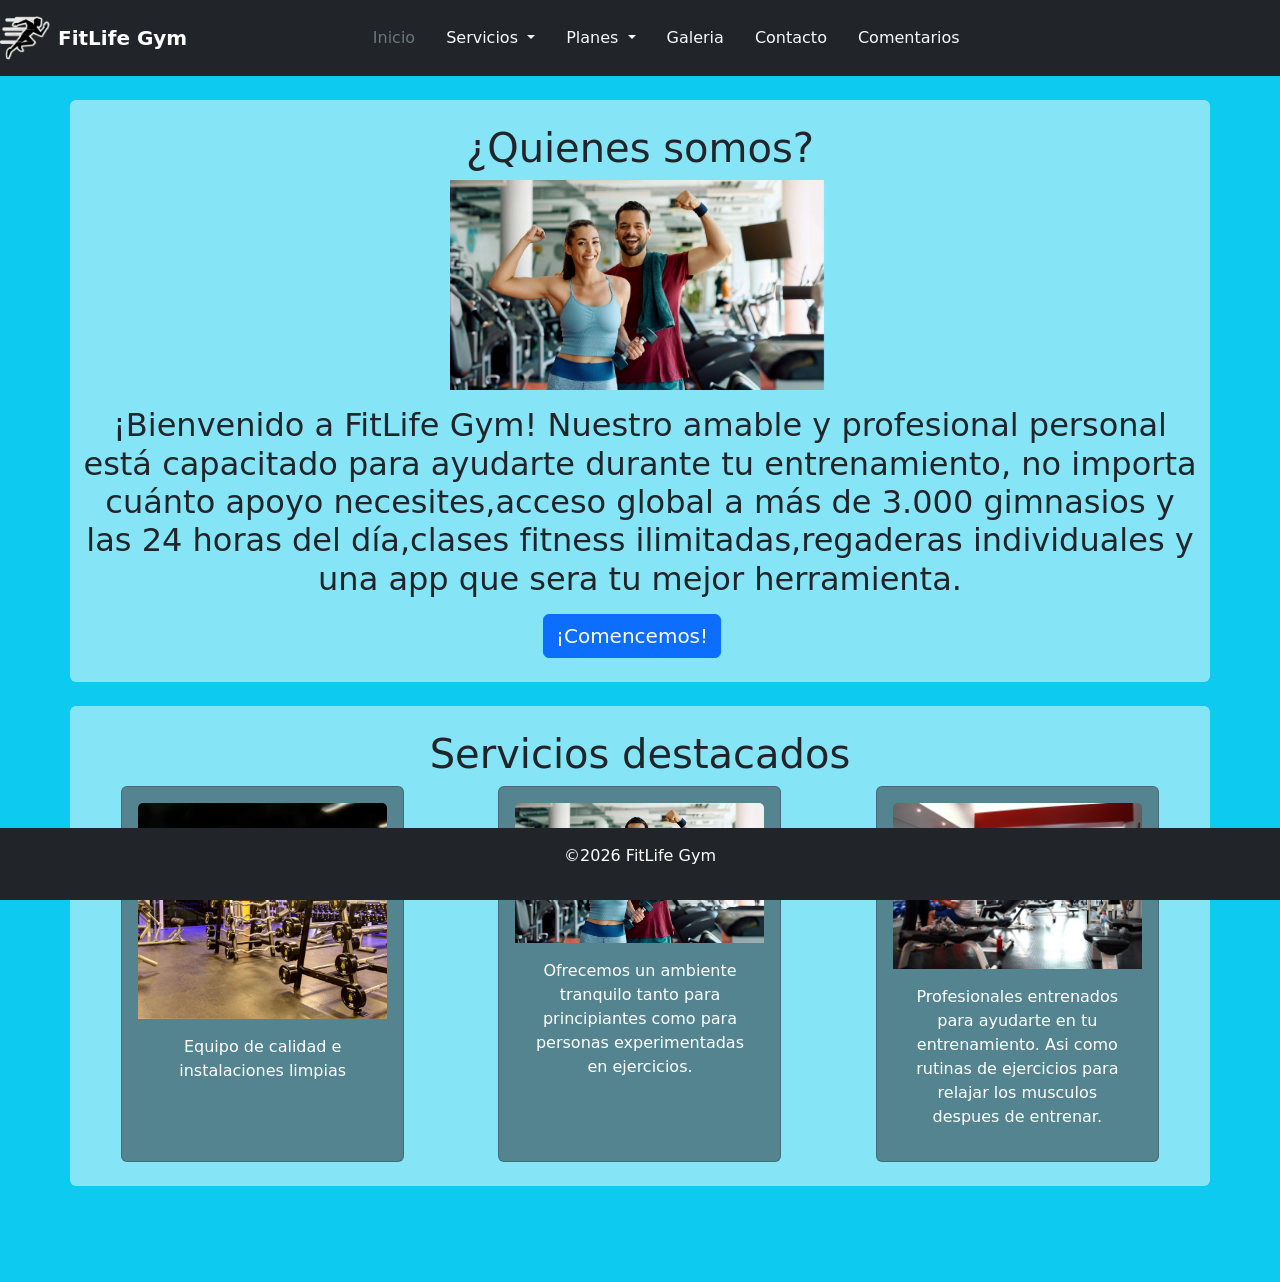
<file: index.html>
<!DOCTYPE html>
<html lang="es">
<head>
    <meta charset="UTF-8">
    <meta name="viewport" content="width=device-width, initial-scale=1.0">
    <link rel="stylesheet" href="https://cdn.jsdelivr.net/npm/bootstrap@5.3.0/dist/css/bootstrap.min.css">
    <link rel="stylesheet" href="estilos.css">
    <title>FitLife Gym</title>
</head>
<body class="bg-info">
    <!--<header class="bg-primary p-3 align-middle">
        <section class="container-fluid d-flex flex-column flex-md-row align-items-center text-white">
            <div class="d-flex flex-row align-items-center">
                <img src="Imagenes/Logo1.webp" alt="" width="100px" height="100px">
                <h1 class="ms-4 fw-bold">FitLife Gym</h1>
            </div>
        </section>
    </header>-->
    <!--NUEVO NAVBAR-->
<nav class="navbar navbar-expand-lg bg-dark">
  <div class="container-fluid">
    <a class="navbar-brand d-flex align-items-center text-white" href="index.html">
      <img src="Imagenes/Logo1.webp" alt="" width="50" height="50" class="me-2">
      <span class="fw-bold">FitLife Gym</span>
    </a>
    <button class="navbar-toggler" type="button" data-bs-toggle="offcanvas" data-bs-target="#offcanvasNavbar" aria-controls="offcanvasNavbar" aria-expanded="false" aria-label="Toggle navigation">
      <span class="navbar-toggler-icon"></span>
    </button>
    <div class="offcanvas offcanvas-end bg-dark text-light" tabindex="-1" id="offcanvasNavbar" aria-labelledby="offcanvasNavbarLabel">
      <div class="offcanvas-header bg-dark">
        <h5 class="offcanvas-title text-light" id="offcanvasNavbarLabel">Menu</h5>
        <button type="button" class="btn-close btn-close-white" data-bs-dismiss="offcanvas" aria-label="Close"></button>
      </div>
      <div class="offcanvas-body bg-dark">
        <ul class="navbar-nav mb-2 mb-lg-0 justify-content-center">
        <li class="nav-item">
          <a class="nav-link active text-secondary disabled" href="index.html" aria-current="page">Inicio</a>
        </li>
        <li class="nav-item dropdown">
          <a class="nav-link dropdown-toggle text-light" href="#" role="button" data-bs-toggle="dropdown" aria-expanded="false">
            Servicios
          </a>
          <ul class="dropdown-menu">
            <li><a class="dropdown-item" href="servicios.html">Pesas</a></li>
            <li><a class="dropdown-item" href="servicios.html">Cardio</a></li>
            <li><a class="dropdown-item" href="servicios.html">Clases Grupales</a></li>
            <li><hr class="dropdown-divider"></li>
            <li><a class="dropdown-item" href="servicios.html">Entrenador Personal</a></li>
          </ul>
        </li>

        <li class="nav-item dropdown">
          <a class="nav-link dropdown-toggle text-light" href="#" role="button" data-bs-toggle="dropdown" aria-expanded="false">
            Planes
          </a>
          <ul id="MenuPlanes" class="dropdown-menu">
            <li><a id="Menu1" class="dropdown-item" href="planes.html">Basico</a></li>
            <li><a id="Menu2" class="dropdown-item" href="planes.html">Premium</a></li>
            <li><a id="Menu3" class="dropdown-item text-light" href="planes.html">VIP</a></li>
          </ul>
        </li>
        <li class="nav-item">
          <a class="nav-link text-light" href="galeria.html">Galeria</a>
        </li>

        <li class="nav-item">
          <a class="nav-link text-light" href="contacto.html">Contacto</a>
        </li>

        <li class="nav-item">
          <a class="nav-link text-light" href="comentarios.html" role="button">Comentarios</a>
        </li>
        <!--<li class="nav-item">
          <a class="nav-link disabled" aria-disabled="true">Este boton no funciona :C</a>
        </li>-->
      </ul>
      </div>
    </div>
    </div>
  </div>
</nav>
    
    <!--Seccion Hero-->
    <section class="container mt-4 py-4 bg-white bg-opacity-50 rounded text-center">
        <h1>¿Quienes somos?</h1>
        <section class="row g-3 justify-content-center">
        <!--<section class="d-flex flex-row mb-4 mx-4 d-grid gap-3 align-items-center">-->
            <!--<img src="Imagenes/Gim01.jpg" alt="" height="50%" width="50%" class="rounded p-3 col-12 col-sm-6 col-lg-3">-->
<div id="carouselExampleSlidesOnly" class="carousel slide" data-bs-ride="carousel" data-bs-interval="3000">
  <div class="carousel-inner">
    <div class="carousel-item active">
      <img src="Imagenes/Gim03.webp" class="d-block w-50" alt="...">
    </div>
    <div class="carousel-item">
      <img src="Imagenes/Gal08.jpg" class="d-block w-50" alt="...">
    </div>
    <div class="carousel-item">
      <img src="Imagenes/Gim01.jpg" class="d-block w-50" alt="...">
    </div>
  </div>
</div>

            <div>
            <h2 class="mb-3">¡Bienvenido a FitLife Gym! Nuestro amable y profesional personal 
                está capacitado para ayudarte durante tu entrenamiento, no importa 
                cuánto apoyo necesites,acceso global a más de 3.000 gimnasios y las 
                24 horas del día,clases fitness ilimitadas,regaderas individuales y 
                una app que sera tu mejor herramienta.</h2>
                <a class="fs-5 btn btn-primary btn-lm me-3" href="planes.html">¡Comencemos!</a>
            </div>
            </section>
        </section>
    </section>

    <!--Servicios destacados-->
    <section class="container mt-4 py-4 bg-white bg-opacity-50 rounded text-center">
        <h1>Servicios destacados</h1>
        <!--<section class="d-flex justify-content-around">-->
            <section class="row g-3 justify-content-around">
            <div class="card p-3 col-12 col-sm-6 col-lg-3 text-bg-dark">
                <img src="Imagenes/Gim02.webp" class="card-img-top w-auto" alt="...">
                <div class="card-body">
                    <p class="card-text">Equipo de calidad e instalaciones limpias</p>
                </div>
            </div>
            <div class="card p-3 col-12 col-sm-6 col-lg-3 text-bg-dark">
                <img src="Imagenes/Gim03.webp" class="card-img-top w-auto" alt="...">
                <div class="card-body">
                    <p class="card-text">Ofrecemos un ambiente tranquilo tanto para principiantes como
                        para personas experimentadas en ejercicios.
                    </p>
                </div>
            </div>
            <div class="card p-3 col-12 col-sm-6 col-lg-3 text-bg-dark">
                <img src="Imagenes/Gim04.jpg" class="card-img-top" alt="...">
                <div class="card-body">
                    <p class="card-text">Profesionales entrenados para ayudarte en tu entrenamiento.
                        Asi como rutinas de ejercicios para relajar los musculos despues de entrenar.
                    </p>
                </div>
            </div>
        </section>
    </section>

    <footer class="bg-dark text-white text-center p-3 mt-4 sticky-bottom">
        <p>©2026 FitLife Gym</p>
    </footer>
    <script src="https://cdn.jsdelivr.net/npm/bootstrap@5.3.8/dist/js/bootstrap.bundle.min.js" integrity="sha384-FKyoEForCGlyvwx9Hj09JcYn3nv7wiPVlz7YYwJrWVcXK/BmnVDxM+D2scQbITxI" crossorigin="anonymous"></script>
  </body>
</html>
</file>
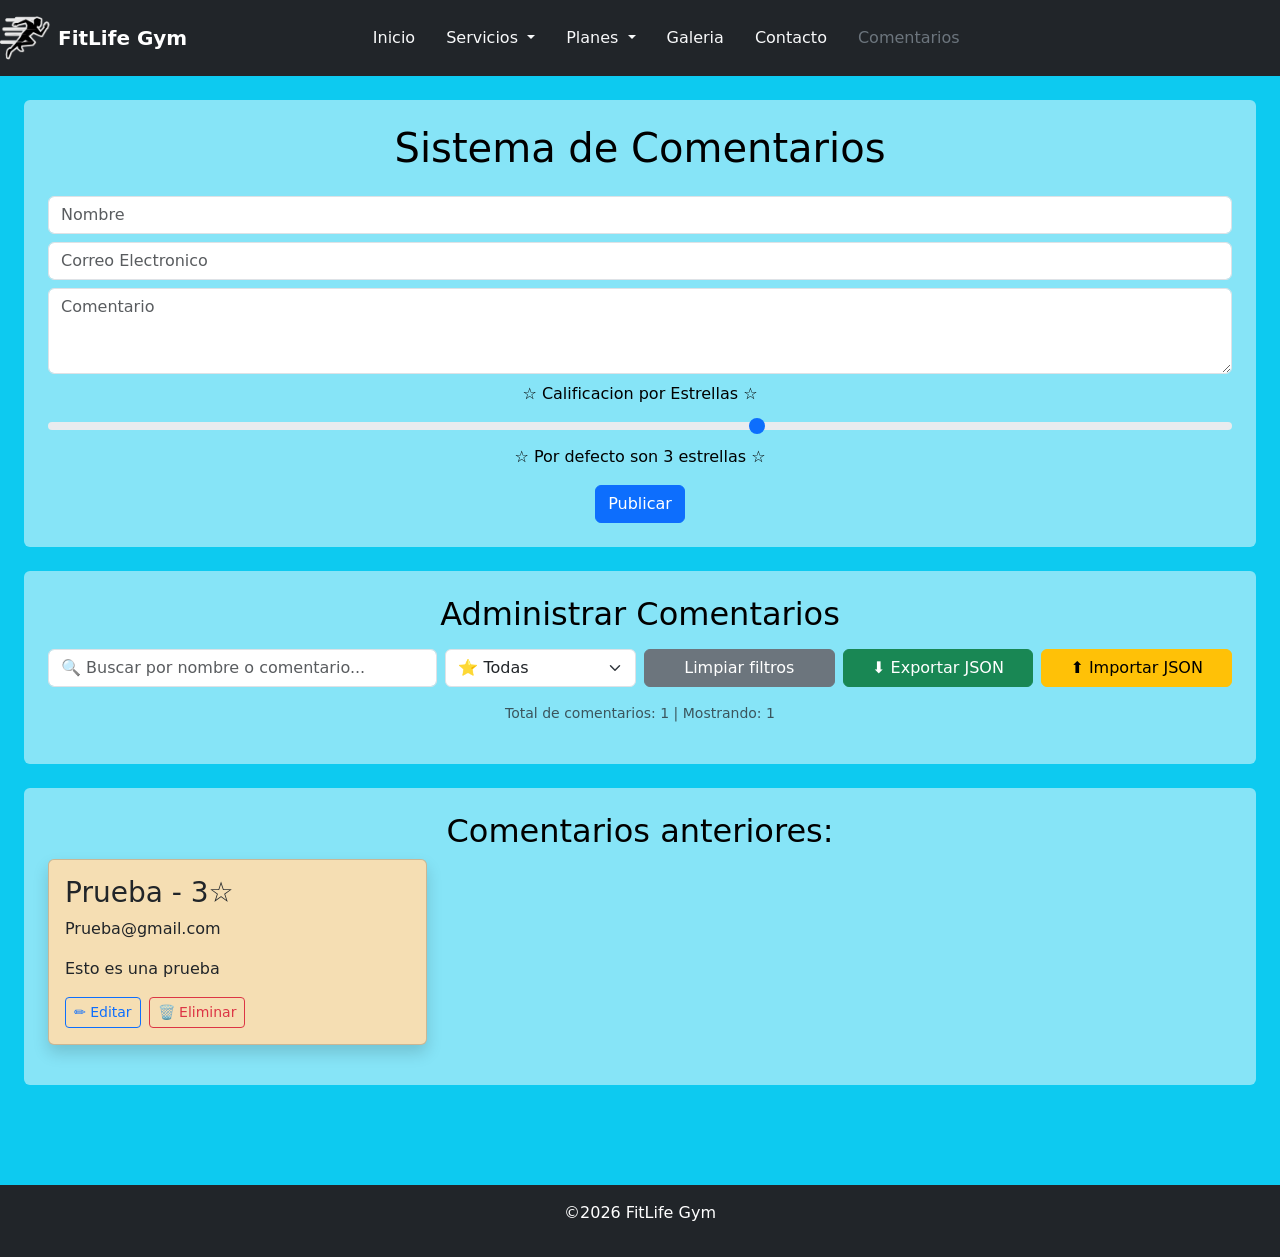
<file: comentarios.html>
<!DOCTYPE html>
<html lang="es">
<head>
    <meta charset="UTF-8">
    <meta name="viewport" content="width=device-width, initial-scale=1.0">
    <link rel="stylesheet" href="https://cdn.jsdelivr.net/npm/bootstrap@5.3.0/dist/css/bootstrap.min.css">
    <link rel="stylesheet" href="estilos.css">
    <title>Comentarios</title>
</head>
<body class="bg-info">
<nav class="navbar navbar-expand-lg bg-dark">
  <div class="container-fluid">
    <a class="navbar-brand d-flex align-items-center text-white" href="index.html">
      <img src="Imagenes/Logo1.webp" alt="" width="50" height="50" class="me-2">
      <span class="fw-bold">FitLife Gym</span>
    </a>
    <button class="navbar-toggler" type="button" data-bs-toggle="offcanvas" data-bs-target="#offcanvasNavbar" aria-controls="offcanvasNavbar" aria-expanded="false" aria-label="Toggle navigation">
      <span class="navbar-toggler-icon"></span>
    </button>
    <div class="offcanvas offcanvas-end bg-dark text-light" tabindex="-1" id="offcanvasNavbar" aria-labelledby="offcanvasNavbarLabel">
      <div class="offcanvas-header bg-dark">
        <h5 class="offcanvas-title text-light" id="offcanvasNavbarLabel">Menu</h5>
        <button type="button" class="btn-close btn-close-white" data-bs-dismiss="offcanvas" aria-label="Close"></button>
      </div>
      <div class="offcanvas-body bg-dark">
        <ul class="navbar-nav mb-2 mb-lg-0 justify-content-center">
        <li class="nav-item">
          <a class="nav-link active text-light" href="index.html" aria-current="page">Inicio</a>
        </li>
        <li class="nav-item dropdown">
          <a class="nav-link dropdown-toggle text-light" href="#" role="button" data-bs-toggle="dropdown" aria-expanded="false">
            Servicios
          </a>
          <ul class="dropdown-menu">
            <li><a class="dropdown-item" href="servicios.html">Pesas</a></li>
            <li><a class="dropdown-item" href="servicios.html">Cardio</a></li>
            <li><a class="dropdown-item" href="servicios.html">Clases Grupales</a></li>
            <li><hr class="dropdown-divider"></li>
            <li><a class="dropdown-item" href="servicios.html">Entrenador Personal</a></li>
          </ul>
        </li>

        <li class="nav-item dropdown">
          <a class="nav-link dropdown-toggle text-light" href="#" role="button" data-bs-toggle="dropdown" aria-expanded="false">
            Planes
          </a>
          <ul id="MenuPlanes" class="dropdown-menu">
            <li><a id="Menu1" class="dropdown-item" href="planes.html">Basico</a></li>
            <li><a id="Menu2" class="dropdown-item" href="planes.html">Premium</a></li>
            <li><a id="Menu3" class="dropdown-item text-light" href="planes.html">VIP</a></li>
          </ul>
        </li>
        <li class="nav-item">
          <a class="nav-link text-light" href="galeria.html">Galeria</a>
        </li>

        <li class="nav-item">
          <a class="nav-link text-light" href="contacto.html">Contacto</a>
        </li>

        <li class="nav-item">
          <a class="nav-link text-secondary disabled" href="comentarios.html" role="button">Comentarios</a>
        </li>
      </ul>
      </div>
    </div>
    </div>
  </div>
</nav>

<section class="mt-4 mx-4 py-4 px-4 bg-white bg-opacity-50 text-center text-black rounded ">
    <h1 class="mb-4"> Sistema de Comentarios </h1>
    <form id="comentarioForm">
        <input type="text" id="Name" class="form-control mb-2" placeholder="Nombre" required>
        <input type="email" id="email" class="form-control mb-2" placeholder="Correo Electronico" required>
        <textarea id="Comentario" class="form-control mb-2" placeholder="Comentario" required rows="3"></textarea>
        <label for="range4" class="form-label">☆ Calificacion por Estrellas ☆</label>
        <input input type="range" class="form-range" min="0" max="5" id="range4">
        <br>
        <p id="mensaje">☆ Por defecto son 3 estrellas ☆</p>
        <button type="button" class="btn btn-primary" onclick="agregarHabitacion()"> Publicar </button>
    </form>
</section>

<!-- Panel de administración JSON -->
<section class="mt-4 mx-4 py-4 px-4 bg-white bg-opacity-50 text-black rounded">
    <h2 class="text-center mb-3">Administrar Comentarios</h2>
    <div class="row g-2 justify-content-center mb-3">
        <div class="col-12 col-md-4">
            <input type="text" id="buscarInput" class="form-control" placeholder="🔍 Buscar por nombre o comentario...">
        </div>
        <div class="col-6 col-md-2">
            <select id="filtroEstrellas" class="form-select">
                <option value="">⭐ Todas</option>
                <option value="5">5 ☆</option>
                <option value="4">4 ☆</option>
                <option value="3">3 ☆</option>
                <option value="2">2 ☆</option>
                <option value="1">1 ☆</option>
                <option value="0">0 ☆</option>
            </select>
        </div>
        <div class="col-6 col-md-2">
            <button class="btn btn-secondary w-100" onclick="limpiarFiltros()">Limpiar filtros</button>
        </div>
        <div class="col-6 col-md-2">
            <button class="btn btn-success w-100" onclick="exportarJSON()">⬇ Exportar JSON</button>
        </div>
        <div class="col-6 col-md-2">
            <button class="btn btn-warning w-100" onclick="importarJSON()">⬆ Importar JSON</button>
            <input type="file" id="archivoJSON" accept=".json" style="display:none" onchange="cargarArchivoJSON(event)">
        </div>
    </div>
    <p id="totalComentarios" class="text-center text-muted small"></p>
</section>

<section class="mb-3"></section>
<section class="mt-4 mx-4 py-4 px-4 bg-white bg-opacity-50 text-center text-black rounded ">
  <h2>Comentarios anteriores:</h2>
<div id="contenedor" class="row text-start"></div>
</section>

<!-- Modal para editar comentario -->
<div class="modal fade" id="editarModal" tabindex="-1" aria-hidden="true">
  <div class="modal-dialog">
    <div class="modal-content">
      <div class="modal-header">
        <h5 class="modal-title">Editar Comentario</h5>
        <button type="button" class="btn-close" data-bs-dismiss="modal"></button>
      </div>
      <div class="modal-body">
        <input type="hidden" id="editId">
        <div class="mb-2">
          <label class="form-label">Nombre</label>
          <input type="text" id="editName" class="form-control">
        </div>
        <div class="mb-2">
          <label class="form-label">Email</label>
          <input type="email" id="editEmail" class="form-control">
        </div>
        <div class="mb-2">
          <label class="form-label">Comentario</label>
          <textarea id="editComentario" class="form-control" rows="3"></textarea>
        </div>
        <div class="mb-2">
          <label class="form-label">Estrellas (0-5)</label>
          <input type="number" id="editEstrellas" class="form-control" min="0" max="5">
        </div>
      </div>
      <div class="modal-footer">
        <button type="button" class="btn btn-secondary" data-bs-dismiss="modal">Cancelar</button>
        <button type="button" class="btn btn-primary" onclick="guardarEdicion()">Guardar cambios</button>
      </div>
    </div>
  </div>
</div>

<section style="margin-bottom: 100px;"></section>

<footer class="bg-dark text-white text-center p-3 mt-4">
    <p>©2026 FitLife Gym</p>
</footer>
<script src="https://cdn.jsdelivr.net/npm/bootstrap@5.3.8/dist/js/bootstrap.bundle.min.js" integrity="sha384-FKyoEForCGlyvwx9Hj09JcYn3nv7wiPVlz7YYwJrWVcXK/BmnVDxM+D2scQbITxI" crossorigin="anonymous"></script>
<script>
  // ─── Rango de estrellas ────────────────────────────────────────────────────
  const rangeInput = document.getElementById('range4');
  const rangeOutput = document.getElementById('rangeValue');

  if (rangeInput && rangeOutput) {
    rangeOutput.textContent = rangeInput.value;
    rangeInput.addEventListener('input', function() {
      rangeOutput.textContent = this.value;
    });
    rangeInput.addEventListener('change', function() { 
      document.getElementById('mensaje').textContent = '☆ Seleccionaste: ' + rangeInput.value + ' estrellas ☆';
    });
  } else if (rangeInput) {
    rangeInput.addEventListener('change', function() { 
      document.getElementById('mensaje').textContent = '☆ Seleccionaste: ' + rangeInput.value + ' estrellas ☆';
    });
  }

  // ─── DATOS en JSON (arreglo principal) ────────────────────────────────────
  // Convertir objeto a JSON: se usa JSON.parse / JSON.stringify en toda la lógica
  let habitaciones = JSON.parse(JSON.stringify([
    {id:1, Name:'Prueba', Estrellas:'3', Email:'Prueba@gmail.com', Comentario:'Esto es una prueba'}
  ]));

  let nextId = 2; // contador de IDs

  // ─── VALIDAR estructura JSON ───────────────────────────────────────────────
  function validarEstructuraJSON(datos) {
    if (!Array.isArray(datos)) return false;
    return datos.every(item =>
      typeof item === 'object' && item !== null &&
      'Name' in item &&
      'Estrellas' in item &&
      'Email' in item &&
      'Comentario' in item
    );
  }

  // ─── MOSTRAR (recorrer arreglo JSON con forEach) ───────────────────────────
  function mostrarHabitaciones(lista) { 
    // Si no se pasa lista, usar el arreglo completo
    let datos = lista !== undefined ? lista : habitaciones;
    let contenedor = document.getElementById("contenedor");
    contenedor.innerHTML = "";

    // Recorrer arreglo JSON
    datos.forEach(h => {
      contenedor.innerHTML += `
      <div class="col-md-4 mb-3">
          <div id="comment" class="card shadow">
              <div class="card-body">
                  <h3>${h.Name} - ${h.Estrellas}☆</h3>
                  <p>${h.Email}</p>
                  <p>${h.Comentario}</p>
                  <div class="d-flex gap-2">
                    <button class="btn btn-sm btn-outline-primary" onclick="abrirEditar(${h.id})">✏ Editar</button>
                    <button class="btn btn-sm btn-outline-danger" onclick="eliminarComentario(${h.id})">🗑 Eliminar</button>
                  </div>
              </div>
          </div>
      </div>`;
    });

    // Mostrar total (recorrido para contar)
    document.getElementById('totalComentarios').textContent =
      `Total de comentarios: ${habitaciones.length} | Mostrando: ${datos.length}`;
  }

  // ─── AGREGAR nuevo elemento al arreglo JSON ────────────────────────────────
  function agregarHabitacion(){
    const nameValue = document.getElementById("Name").value.trim();
    const stars = document.getElementById("range4").value.trim();
    const emailValue = document.getElementById("email").value.trim();
    const comentarioValue = document.getElementById("Comentario").value.trim();

    if (nameValue === "" || emailValue === "" || comentarioValue === "") {
        alert("Por favor completa todos los campos antes de publicar.");
        return;
    }

    // Validar email básico
    if (!emailValue.includes("@") || !emailValue.includes(".")) {
        alert("Por favor ingresa un correo electrónico válido.");
        return;
    }

    // Convertir a objeto JSON y agregar al arreglo
    let nuevaHabitacion = JSON.parse(JSON.stringify({
        id: nextId++,
        Name: nameValue,
        Estrellas: stars,
        Email: emailValue,
        Comentario: comentarioValue,
    }));

    habitaciones.push(nuevaHabitacion);  // Agregar elemento
    mostrarHabitaciones();
    limpiarFiltros();

    document.getElementById("Name").value = "";
    document.getElementById("range4").value = "";      
    if (document.getElementById('rangeValue')) document.getElementById('rangeValue').textContent = '';
    document.getElementById("email").value = "";
    document.getElementById("Comentario").value = "";
    document.getElementById('mensaje').textContent = '☆ Comentario publicado ☆';
    setTimeout(() => { document.getElementById('mensaje').textContent = '☆ Por defecto son 3 estrellas ☆'; }, 2000);
  }

  // ─── BUSCAR información en el arreglo JSON ────────────────────────────────
  function buscarComentarios() {
    const termino = document.getElementById('buscarInput').value.trim().toLowerCase();
    const estrellas = document.getElementById('filtroEstrellas').value;

    // Filtrar datos según búsqueda y estrellas
    let resultado = habitaciones.filter(h => {
      const coincideTexto = termino === '' ||
        h.Name.toLowerCase().includes(termino) ||
        h.Comentario.toLowerCase().includes(termino) ||
        h.Email.toLowerCase().includes(termino);
      const coincideEstrellas = estrellas === '' || h.Estrellas === estrellas;
      return coincideTexto && coincideEstrellas;
    });

    mostrarHabitaciones(resultado);
  }

  // ─── ELIMINAR registro del arreglo JSON ───────────────────────────────────
  function eliminarComentario(id) {
    if (!confirm("¿Seguro que deseas eliminar este comentario?")) return;
    // Filtrar para eliminar por id
    habitaciones = habitaciones.filter(h => h.id !== id);
    mostrarHabitaciones();
  }

  // ─── MODIFICAR datos: abrir modal de edición ──────────────────────────────
  function abrirEditar(id) {
    // Buscar elemento por id
    const comentario = habitaciones.find(h => h.id === id);
    if (!comentario) return;

    document.getElementById('editId').value = id;
    document.getElementById('editName').value = comentario.Name;
    document.getElementById('editEmail').value = comentario.Email;
    document.getElementById('editComentario').value = comentario.Comentario;
    document.getElementById('editEstrellas').value = comentario.Estrellas;

    const modal = new bootstrap.Modal(document.getElementById('editarModal'));
    modal.show();
  }

  // ─── MODIFICAR datos: guardar edición ─────────────────────────────────────
  function guardarEdicion() {
    const id = parseInt(document.getElementById('editId').value);
    const nuevoName = document.getElementById('editName').value.trim();
    const nuevoEmail = document.getElementById('editEmail').value.trim();
    const nuevoComentario = document.getElementById('editComentario').value.trim();
    const nuevoEstrellas = document.getElementById('editEstrellas').value;

    if (!nuevoName || !nuevoEmail || !nuevoComentario) {
      alert("Todos los campos son obligatorios.");
      return;
    }

    // Modificar datos del objeto en el arreglo
    habitaciones = habitaciones.map(h => {
      if (h.id === id) {
        return { ...h, Name: nuevoName, Email: nuevoEmail, Comentario: nuevoComentario, Estrellas: nuevoEstrellas };
      }
      return h;
    });

    const modal = bootstrap.Modal.getInstance(document.getElementById('editarModal'));
    modal.hide();
    mostrarHabitaciones();
    limpiarFiltros();
  }

  // ─── EXPORTAR: convertir arreglo a JSON y descargar ───────────────────────
  function exportarJSON() {
    const datosJSON = JSON.stringify(habitaciones, null, 2);
    const blob = new Blob([datosJSON], {type: "application/json"});
    const enlace = document.createElement("a");
    enlace.href = URL.createObjectURL(blob);
    enlace.download = "comentarios.json";
    enlace.click();
  }

  // ─── IMPORTAR: convertir JSON a objetos JS y cargar ───────────────────────
  function importarJSON() {
    document.getElementById('archivoJSON').click();
  }

  function cargarArchivoJSON(event) {
    const archivo = event.target.files[0];
    if (!archivo) return;

    const lector = new FileReader();
    lector.onload = function(e) {
      try {
        const datos = JSON.parse(e.target.result);  // Convertir JSON a objeto

        // Validar estructura JSON antes de cargar
        if (!validarEstructuraJSON(datos)) {
          alert("❌ El archivo JSON no tiene una estructura válida.\nSe requieren los campos: Name, Estrellas, Email, Comentario.");
          return;
        }

        // Asignar IDs si no los tienen
        let maxId = 0;
        datos.forEach(d => {
          if (!d.id) d.id = ++maxId;
          else if (d.id > maxId) maxId = d.id;
        });
        nextId = maxId + 1;

        habitaciones = datos;
        mostrarHabitaciones();
        limpiarFiltros();
        alert("✅ JSON importado correctamente. " + datos.length + " comentarios cargados.");
      } catch(err) {
        alert("❌ Error al leer el archivo JSON. Asegúrate de que sea un JSON válido.");
      }
    };
    lector.readAsText(archivo);
    event.target.value = ''; // reset input
  }

  // ─── Limpiar filtros ──────────────────────────────────────────────────────
  function limpiarFiltros() {
    document.getElementById('buscarInput').value = '';
    document.getElementById('filtroEstrellas').value = '';
    mostrarHabitaciones();
  }

  // ─── Eventos de búsqueda en tiempo real ──────────────────────────────────
  document.getElementById('buscarInput').addEventListener('input', buscarComentarios);
  document.getElementById('filtroEstrellas').addEventListener('change', buscarComentarios);

  // ─── Inicializar ─────────────────────────────────────────────────────────
  mostrarHabitaciones();
</script>
</body>
</html>
</file>
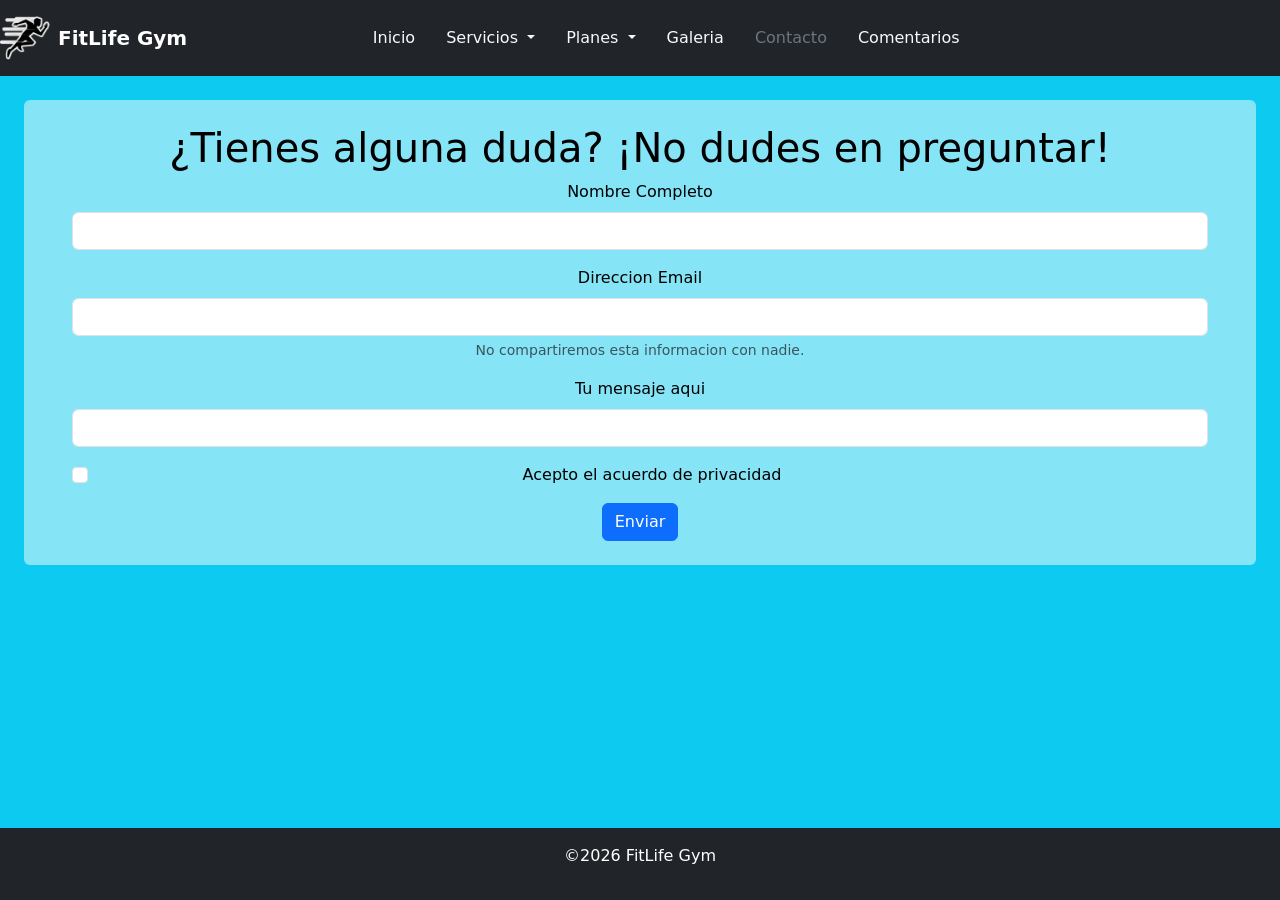
<file: contacto.html>
<!DOCTYPE html>
<html lang="es">
<head>
    <meta charset="UTF-8">
    <meta name="viewport" content="width=device-width, initial-scale=1.0">
    <link rel="stylesheet" href="https://cdn.jsdelivr.net/npm/bootstrap@5.3.0/dist/css/bootstrap.min.css">
    <link rel="stylesheet" href="estilos.css">
    <title>Contacto</title>
</head>
<body class="bg-info">
    <!--<header class="bg-primary p-3 align-middle">
        <section class="container-fluid d-flex flex-column flex-md-row align-items-center text-white">
            <div class="d-flex flex-row align-items-center">
                <img src="Imagenes/Logo1.webp" alt="" width="100px" height="100px">
                <h1 class="ms-4 fw-bold">FitLife Gym</h1>
            </div>
        </section>
    </header>-->
<nav class="navbar navbar-expand-lg bg-dark">
  <div class="container-fluid">
    <a class="navbar-brand d-flex align-items-center text-white" href="index.html">
      <img src="Imagenes/Logo1.webp" alt="" width="50" height="50" class="me-2">
      <span class="fw-bold">FitLife Gym</span>
    </a>
    <button class="navbar-toggler" type="button" data-bs-toggle="offcanvas" data-bs-target="#offcanvasNavbar" aria-controls="offcanvasNavbar" aria-expanded="false" aria-label="Toggle navigation">
      <span class="navbar-toggler-icon"></span>
    </button>
    <div class="offcanvas offcanvas-end bg-dark text-light" tabindex="-1" id="offcanvasNavbar" aria-labelledby="offcanvasNavbarLabel">
      <div class="offcanvas-header bg-dark">
        <h5 class="offcanvas-title text-light" id="offcanvasNavbarLabel">Menu</h5>
        <button type="button" class="btn-close btn-close-white" data-bs-dismiss="offcanvas" aria-label="Close"></button>
      </div>
      <div class="offcanvas-body bg-dark">
        <ul class="navbar-nav mb-2 mb-lg-0 justify-content-center">
        <li class="nav-item">
          <a class="nav-link active text-light" href="index.html" aria-current="page">Inicio</a>
        </li>
        <li class="nav-item dropdown">
          <a class="nav-link dropdown-toggle text-light" href="#" role="button" data-bs-toggle="dropdown" aria-expanded="false">
            Servicios
          </a>
          <ul class="dropdown-menu">
            <li><a class="dropdown-item" href="servicios.html">Pesas</a></li>
            <li><a class="dropdown-item" href="servicios.html">Cardio</a></li>
            <li><a class="dropdown-item" href="servicios.html">Clases Grupales</a></li>
            <li><hr class="dropdown-divider"></li>
            <li><a class="dropdown-item" href="servicios.html">Entrenador Personal</a></li>
          </ul>
        </li>

        <li class="nav-item dropdown">
          <a class="nav-link dropdown-toggle text-light" href="#" role="button" data-bs-toggle="dropdown" aria-expanded="false">
            Planes
          </a>
          <ul id="MenuPlanes" class="dropdown-menu">
            <li><a id="Menu1" class="dropdown-item" href="planes.html">Basico</a></li>
            <li><a id="Menu2" class="dropdown-item" href="planes.html">Premium</a></li>
            <li><a id="Menu3" class="dropdown-item text-light" href="planes.html">VIP</a></li>
          </ul>
        </li>
        <li class="nav-item">
          <a class="nav-link text-light" href="galeria.html">Galeria</a>
        </li>

        <li class="nav-item">
          <a class="nav-link text-secondary disabled" href="contacto.html">Contacto</a>
        </li>

        <li class="nav-item">
          <a class="nav-link text-light" href="comentarios.html" role="button">Comentarios</a>
        </li>
        <!--<li class="nav-item">
          <a class="nav-link disabled" aria-disabled="true">Este boton no funciona :C</a>
        </li>-->
      </ul>
      </div>
    </div>
    </div>
  </div>
</nav>

    <!--<nav class="navbar bg-dark d-flex justify-content-end align-items-center col-12"> <!--Utilizar dropdown-->
            <!--<a class="fs-5 btn btn-outline-light btn-lm me-3" href="index.html">Inicio</a>
            <a class="fs-5 btn btn-outline-light btn-lm  me-3" href="servicios.html">Servicios</a>
            <a class="fs-5 btn btn-outline-light btn-lm  me-3" href="planes.html">Planes</a>
            <a class="fs-5 btn btn-outline-light btn-lm me-3" href="galeria.html">Galeria</a>
            <a class="fs-5 btn btn-secondary btn-lm me-3 disabled" href="contacto.html">Contacto</a>
    </nav>-->

    <section class="mt-4 mx-4 py-4 bg-white bg-opacity-50 text-center text-black rounded ">
        <h1>¿Tienes alguna duda? ¡No dudes en preguntar!</h1>
        <form id="contactForm" action="" class="mx-5">
            <div class="mb-3">
                <label for="nombre1" class="form-label">Nombre Completo</label>
                <input type="text" class="form-control" id="nombre1" required>
            </div>
            <div class="mb-3">
                <label for="email" class="form-label">Direccion Email</label>
                <input type="email" class="form-control" id="email" aria-describedby="emailHelp" required>
                <div id="emailHelp" class="form-text">No compartiremos esta informacion con nadie.</div>
            </div>
            <div class="mb-3">
                <label for="nota" class="form-label">Tu mensaje aqui</label>
                <input type="text" class="form-control" id="nota" required>
            </div>
            <div class="mb-3 form-check">
                <input type="checkbox" class="form-check-input" id="exampleCheck1" required>
                <label class="form-check-label" for="exampleCheck1">Acepto el acuerdo de privacidad</label>
            </div>
            <button type="submit" class="btn btn-primary" id="liveAlertBtn">Enviar</button>
        </form>
        
    <!--<button type="button" class="btn btn-primary" id="liveAlertBtn">Show live alert</button>-->
    <!--<div id="liveAlertPlaceholder"></div>-->
    </section>
    <div class="modal fade" id="exampleModal" tabindex="-1" aria-labelledby="exampleModalLabel" aria-hidden="true">
  <div class="modal-dialog">
    <div class="modal-content2">
      <div class="modal-header">
        <h1 class="modal-title fs-5" id="exampleModalLabel">Hola Mundo! :D</h1>
        <button type="button" class="btn-close" data-bs-dismiss="modal" aria-label="Close"></button>
      </div>
      <div class="modal-body">
        <p><h4 id="line0"></h4></p>
        <p><h6 id="lineA"></h6></p>
        <p><h6 id="lineB"></h6></p>
        <p><h6 id="lineC"></h6></p>
        <p><h6 id="lineD"></h6></p>
        <p><h6 id="lineE"></h6></p>
        <p><h6 id="lineF"></h6></p>
        <p><h6 id="lineG"></h6></p>
      </div>
      <div class="modal-footer">
        <button type="button" class="btn btn-primary" data-bs-dismiss="modal">Cerrar</button>
        <!--<button type="button" class="btn btn-primary">Save changes</button>-->
      </div>
    </div>
  </div>
</div>
    <section style="margin-bottom: 100px;"></section>
    <footer class="bg-dark text-white text-center p-3 mt-4 fixed-bottom">
        <p>©2026 FitLife Gym</p>
    </footer>
    <script src="https://cdn.jsdelivr.net/npm/bootstrap@5.3.8/dist/js/bootstrap.bundle.min.js" integrity="sha384-FKyoEForCGlyvwx9Hj09JcYn3nv7wiPVlz7YYwJrWVcXK/BmnVDxM+D2scQbITxI" crossorigin="anonymous"></script>
    <script>
    const alertPlaceholder = document.getElementById('liveAlertPlaceholder')
    const appendAlert = (message, type) => {
    const wrapper = document.createElement('div')
    wrapper.innerHTML = [
    `<div class="alert alert-${type} alert-dismissible" role="alert">`,
    `   <div>${message}</div>`,
    '   <button type="button" class="btn-close" data-bs-dismiss="alert" aria-label="Close"></button>',
    '</div>'
  ].join('')

    alertPlaceholder.append(wrapper)
    }

    const form = document.getElementById('contactForm')
    const modalElement = document.getElementById('exampleModal')
    const modal = new bootstrap.Modal(modalElement)

    if (form) {
      form.addEventListener('submit', (event) => {
        event.preventDefault()

        if (!form.checkValidity()) {
          form.reportValidity()
          return
        }

        let nombre1 = document.getElementById('nombre1').value.trim()
        let email = document.getElementById('email').value.trim()
        let nota = document.getElementById('nota').value.trim()

        document.getElementById("exampleModalLabel").textContent = "Bien hecho! :D";
        document.getElementById("line0").textContent = "Se ha enviado tu mensaje con esto";
        document.getElementById("lineA").textContent = "Alguien de nuestro equipo se contactará contigo pronto";
        modal.show();
        form.reset();
      })
    }
    </script>
</body>
</html>
</file>
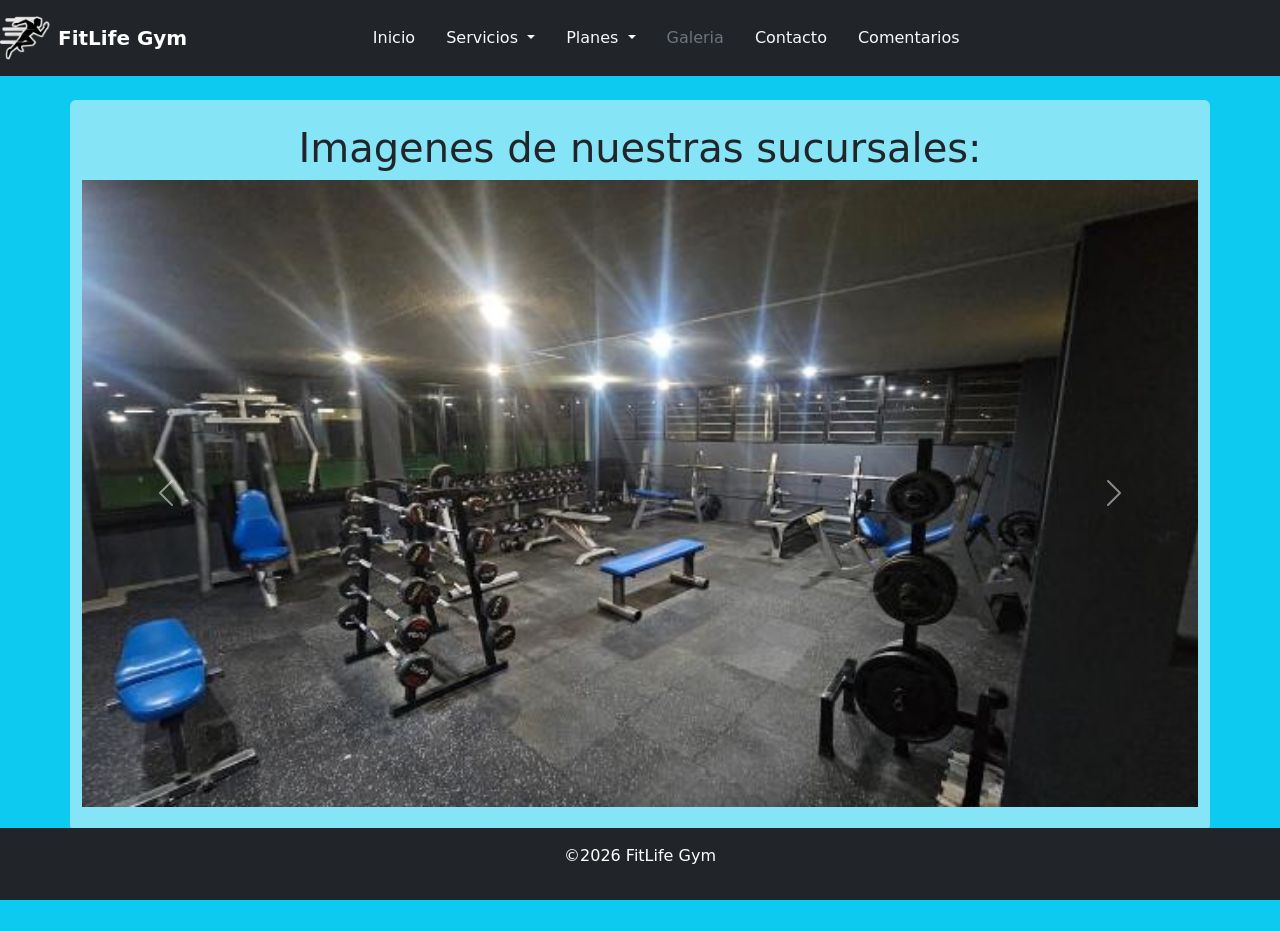
<file: galeria.html>
<!DOCTYPE html>
<html lang="es">
<head>
    <meta charset="UTF-8">
    <meta name="viewport" content="width=device-width, initial-scale=1.0">
    <link rel="stylesheet" href="https://cdn.jsdelivr.net/npm/bootstrap@5.3.0/dist/css/bootstrap.min.css">
    <link rel="stylesheet" href="estilos.css">
    <title>FitLife Gym - Galeria</title>
</head>
<body class="bg-info">
    <nav class="navbar navbar-expand-lg bg-dark">
  <div class="container-fluid">
    <a class="navbar-brand d-flex align-items-center text-white" href="index.html">
      <img src="Imagenes/Logo1.webp" alt="" width="50" height="50" class="me-2">
      <span class="fw-bold">FitLife Gym</span>
    </a>
    <button class="navbar-toggler" type="button" data-bs-toggle="offcanvas" data-bs-target="#offcanvasNavbar" aria-controls="offcanvasNavbar" aria-expanded="false" aria-label="Toggle navigation">
      <span class="navbar-toggler-icon"></span>
    </button>
    <div class="offcanvas offcanvas-end bg-dark text-light" tabindex="-1" id="offcanvasNavbar" aria-labelledby="offcanvasNavbarLabel">
      <div class="offcanvas-header bg-dark">
        <h5 class="offcanvas-title text-light" id="offcanvasNavbarLabel">Menu</h5>
        <button type="button" class="btn-close btn-close-white" data-bs-dismiss="offcanvas" aria-label="Close"></button>
      </div>
      <div class="offcanvas-body bg-dark">
        <ul class="navbar-nav mb-2 mb-lg-0 justify-content-center">
        <li class="nav-item">
          <a class="nav-link active text-light" href="index.html" aria-current="page">Inicio</a>
        </li>
        <li class="nav-item dropdown">
          <a class="nav-link dropdown-toggle text-light" href="#" role="button" data-bs-toggle="dropdown" aria-expanded="false">
            Servicios
          </a>
          <ul class="dropdown-menu">
            <li><a class="dropdown-item" href="servicios.html">Pesas</a></li>
            <li><a class="dropdown-item" href="servicios.html">Cardio</a></li>
            <li><a class="dropdown-item" href="servicios.html">Clases Grupales</a></li>
            <li><hr class="dropdown-divider"></li>
            <li><a class="dropdown-item" href="servicios.html">Entrenador Personal</a></li>
          </ul>
        </li>

        <li class="nav-item dropdown">
          <a class="nav-link dropdown-toggle text-light" href="#" role="button" data-bs-toggle="dropdown" aria-expanded="false">
            Planes
          </a>
          <ul id="MenuPlanes" class="dropdown-menu">
            <li><a id="Menu1" class="dropdown-item" href="planes.html">Basico</a></li>
            <li><a id="Menu2" class="dropdown-item" href="planes.html">Premium</a></li>
            <li><a id="Menu3" class="dropdown-item text-light" href="planes.html">VIP</a></li>
          </ul>
        </li>
        <li class="nav-item">
          <a class="nav-link text-secondary disabled" href="galeria.html">Galeria</a>
        </li>

        <li class="nav-item">
          <a class="nav-link text-light" href="contacto.html">Contacto</a>
        </li>

        <li class="nav-item">
          <a class="nav-link text-light" href="comentarios.html" role="button">Comentarios</a>
        </li>
        <!--<li class="nav-item">
          <a class="nav-link disabled" aria-disabled="true">Este boton no funciona :C</a>
        </li>-->
      </ul>
      </div>
    </div>
    </div>
  </div>
</nav>
    <!--<header class="bg-primary p-3 align-middle">
        <section class="container-fluid d-flex flex-column flex-md-row align-items-center text-white">
            <div class="d-flex flex-row align-items-center">
                <img src="Imagenes/Logo1.webp" alt="" width="100px" height="100px">
                <h1 class="ms-4 fw-bold">FitLife Gym</h1>
            </div>
        </section>
    </header>
    <nav class="navbar bg-dark d-flex justify-content-end align-items-center col-12">
            <a class="fs-5 btn btn-outline-light btn-lm  me-3" href="index.html">Inicio</a>
            <a class="fs-5 btn btn-outline-light btn-lm me-3" href="servicios.html">Servicios</a>
            <a class="fs-5 btn btn-outline-light btn-lm me-3" href="planes.html">Planes</a>
            <a class="fs-5 btn btn-secondary btn-lm me-3 disabled" href="galeria.html">Galeria</a>
            <a class="fs-5 btn btn-outline-light btn-lm me-3" href="contacto.html">Contacto</a>
    </nav>-->

    <section class="container mt-4 py-4 bg-white bg-opacity-50 rounded text-center">
        <h1>Imagenes de nuestras sucursales:</h1>
        <!--<section class="row g-3 justify-content-center">
            <img src="Imagenes/Gim01.jpg" class="img-fluid p-3 col-12 col-sm-6 col-lg-3">
            <img src="Imagenes/Gal02.jpg" class="img-fluid p-3 col-12 col-sm-6 col-lg-3">
            <img src="Imagenes/Gal03.avif" class="img-fluid p-3 col-12 col-sm-6 col-lg-3">
            <img src="Imagenes/Gal04.jpeg" class="img-fluid p-3 col-12 col-sm-6 col-lg-3">
            <img src="Imagenes/Gal05.webp" class="img-fluid p-3 col-12 col-sm-6 col-lg-3">
            <img src="Imagenes/Gal06.jpg" class="img-fluid p-3 col-12 col-sm-6 col-lg-3">
            <img src="Imagenes/Gal07.jpg" class="img-fluid p-3 col-12 col-sm-6 col-lg-3">
            <img src="Imagenes/Gal08.jpg" class="img-fluid p-3 col-12 col-sm-6 col-lg-3" >
            <img src="Imagenes/Gal09.jpg" class="img-fluid p-3 col-12 col-sm-6 col-lg-3">
        </section>-->
<div id="carouselExampleFade" class="carousel slide carousel-fade mx-auto" data-bs-ride="carousel">
  <div id="Galeria" class="carousel-inner">
    <div class="carousel-item active">
      <img src="Imagenes/Gal01.avif" class="d-block w-100 img-fluid" alt="...">
    </div>
    <div class="carousel-item">
      <img src="Imagenes/Gal02.jpg" class="d-block w-100 img-fluid" alt="...">
    </div>
    <div class="carousel-item">
      <img src="Imagenes/Gal03.avif" class="d-block w-100 img-fluid" alt="...">
    </div>

    <div class="carousel-item">
      <img src="Imagenes/Gal04.jpeg" class="d-block w-100 img-fluid" alt="...">
    </div>
    <div class="carousel-item">
      <img src="Imagenes/Gal05.webp" class="d-block w-100 img-fluid" alt="...">
    </div>
    <div class="carousel-item">
      <img src="Imagenes/Gal06.jpg" class="d-block w-100 img-fluid" alt="...">
    </div>
    <div class="carousel-item">
      <img src="Imagenes/Gal07.jpg" class="d-block w-100 img-fluid" alt="...">
    </div>
    <div class="carousel-item">
      <img src="Imagenes/Gal08.jpg" class="d-block w-100 img-fluid" alt="...">
    </div>
    <div class="carousel-item">
      <img src="Imagenes/Gal09.jpg" class="d-block w-100 img-fluid" alt="...">
    </div>
  </div>
  <button class="carousel-control-prev" type="button" data-bs-target="#carouselExampleFade" data-bs-slide="prev">
    <span class="carousel-control-prev-icon" aria-hidden="true"></span>
    <span class="visually-hidden">Previous</span>
  </button>
  <button class="carousel-control-next" type="button" data-bs-target="#carouselExampleFade" data-bs-slide="next">
    <span class="carousel-control-next-icon" aria-hidden="true"></span>
    <span class="visually-hidden">Next</span>
  </button>
</div>
    </section>
<section style="margin-bottom: 100px;"></section>
    <footer class="bg-dark text-white text-center p-3 mt-4 fixed-bottom">
        <p>©2026 FitLife Gym</p>
    </footer>
    <script src="https://cdn.jsdelivr.net/npm/bootstrap@5.3.8/dist/js/bootstrap.bundle.min.js" integrity="sha384-FKyoEForCGlyvwx9Hj09JcYn3nv7wiPVlz7YYwJrWVcXK/BmnVDxM+D2scQbITxI" crossorigin="anonymous"></script>
</body>
</html>
</file>
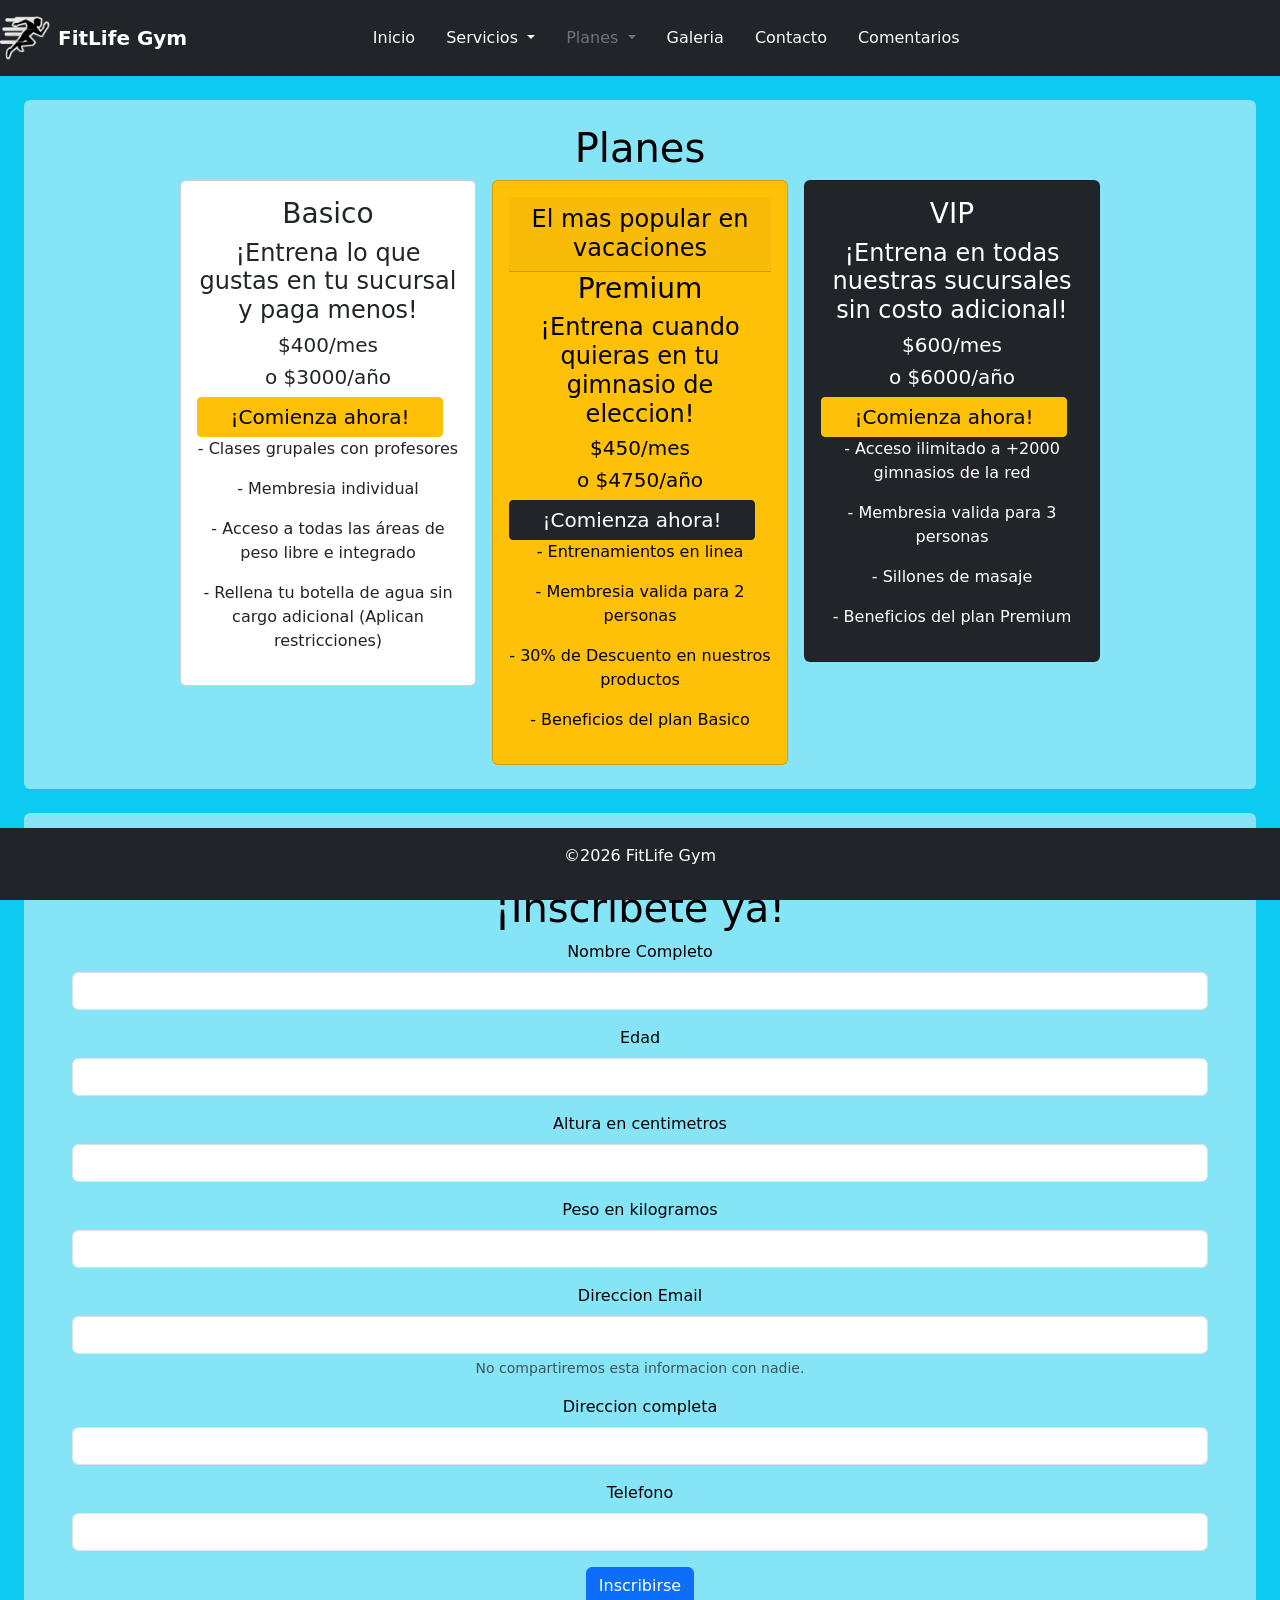
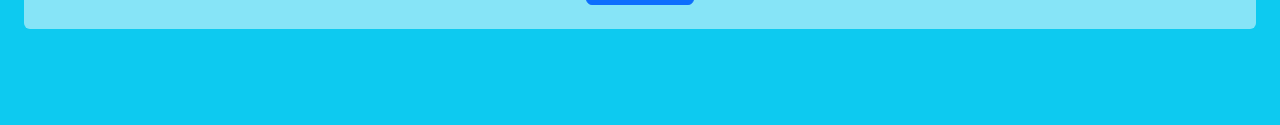
<file: planes.html>
<!DOCTYPE html>
<html lang="es">
<head>
    <meta charset="UTF-8">
    <meta name="viewport" content="width=device-width, initial-scale=1.0">
    <link rel="stylesheet" href="https://cdn.jsdelivr.net/npm/bootstrap@5.3.0/dist/css/bootstrap.min.css">
    <link rel="stylesheet" href="estilos.css">
    <title>Planes</title>
</head>
<body class="bg-info">
<nav class="navbar navbar-expand-lg bg-dark">
  <div class="container-fluid">
    <a class="navbar-brand d-flex align-items-center text-white" href="index.html">
      <img src="Imagenes/Logo1.webp" alt="" width="50" height="50" class="me-2">
      <span class="fw-bold">FitLife Gym</span>
    </a>
    <button class="navbar-toggler" type="button" data-bs-toggle="offcanvas" data-bs-target="#offcanvasNavbar" aria-controls="offcanvasNavbar" aria-expanded="false" aria-label="Toggle navigation">
      <span class="navbar-toggler-icon"></span>
    </button>
    <div class="offcanvas offcanvas-end bg-dark text-light" tabindex="-1" id="offcanvasNavbar" aria-labelledby="offcanvasNavbarLabel">
      <div class="offcanvas-header bg-dark">
        <h5 class="offcanvas-title text-light" id="offcanvasNavbarLabel">Menu</h5>
        <button type="button" class="btn-close btn-close-white" data-bs-dismiss="offcanvas" aria-label="Close"></button>
      </div>
      <div class="offcanvas-body bg-dark">
        <ul class="navbar-nav mb-2 mb-lg-0 justify-content-center">
        <li class="nav-item">
          <a class="nav-link active text-light" href="index.html" aria-current="page">Inicio</a>
        </li>
        <li class="nav-item dropdown">
          <a class="nav-link dropdown-toggle text-light" href="#" role="button" data-bs-toggle="dropdown" aria-expanded="false">
            Servicios
          </a>
          <ul class="dropdown-menu">
            <li><a class="dropdown-item" href="servicios.html">Pesas</a></li>
            <li><a class="dropdown-item" href="servicios.html">Cardio</a></li>
            <li><a class="dropdown-item" href="servicios.html">Clases Grupales</a></li>
            <li><hr class="dropdown-divider"></li>
            <li><a class="dropdown-item" href="servicios.html">Entrenador Personal</a></li>
          </ul>
        </li>

        <li class="nav-item dropdown">
          <a class="nav-link dropdown-toggle text-secondary disabled" href="#" role="button" data-bs-toggle="dropdown" aria-expanded="false">
            Planes
          </a>
          <ul id="MenuPlanes" class="dropdown-menu">
            <li><a id="Menu1" class="dropdown-item" href="planes.html">Basico</a></li>
            <li><a id="Menu2" class="dropdown-item" href="planes.html">Premium</a></li>
            <li><a id="Menu3" class="dropdown-item text-light" href="planes.html">VIP</a></li>
          </ul>
        </li>
        <li class="nav-item">
          <a class="nav-link text-light" href="galeria.html">Galeria</a>
        </li>

        <li class="nav-item">
          <a class="nav-link text-light" href="contacto.html">Contacto</a>
        </li>

        <li class="nav-item">
          <a class="nav-link text-light" href="comentarios.html" role="button">Comentarios</a>
        </li>
      </ul>
      </div>
    </div>
    </div>
  </div>
</nav>

    <section class="mt-4 mx-4 py-4 bg-white bg-opacity-50 text-center text-black rounded ">
        <h1>Planes</h1>
        <!-- Los planes se renderizan desde planes.json -->
        <section id="contenedorPlanes" class="row justify-content-center g-3">
            <p class="text-muted">Cargando planes...</p>
        </section>
    </section>

    <section class="mt-4 mx-4 py-4 bg-white bg-opacity-50 text-center text-black rounded ">
        <h2 id="Cuestionario">¿Es tu primera vez? ¡20% de descuento en tu primer mes!</h2>
        <h1>¡Inscribete ya!</h1>
        <form class="mx-5" id="formulario">
            <div class="mb-3">
                <label for="nombre1" class="form-label">Nombre Completo</label>
                <input type="text" class="form-control" id="nombre1">
            </div>
            <div class="mb-3">
                <label for="edad" class="form-label">Edad</label>
                <input type="number" class="form-control" id="edad">
            </div>
            <div class="mb-3">
                <label for="altura" class="form-label">Altura en centimetros</label>
                <input type="number" class="form-control" id="altura">
            </div>
            <div class="mb-3">
                <label for="peso" class="form-label">Peso en kilogramos</label>
                <input type="number" class="form-control" id="peso">
            </div>
            <div class="mb-3">
                <label for="mail" class="form-label">Direccion Email</label>
                <input type="email" class="form-control" id="mail" aria-describedby="emailHelp">
                <div id="emailHelp" class="form-text">No compartiremos esta informacion con nadie.</div>
            </div>
            <div class="mb-3">
                <label for="direc" class="form-label">Direccion completa</label>
                <input type="text" class="form-control" id="direc">
            </div>
            <div class="mb-3">
                <label for="tel" class="form-label">Telefono</label>
                <input type="number" class="form-control" id="tel">
            </div>
            <button type="submit" class="btn btn-primary">Inscribirse</button>
        </form>
    </section>

    <div class="modal fade" id="exampleModal" tabindex="-1" aria-labelledby="exampleModalLabel" aria-hidden="true">
  <div class="modal-dialog">
    <div class="modal-content">
      <div class="modal-header">
        <h1 class="modal-title fs-5" id="exampleModalLabel">Hola Mundo! :D</h1>
        <button type="button" class="btn-close" data-bs-dismiss="modal" aria-label="Close"></button>
      </div>
      <div class="modal-body">
        <p><h4 id="line0"></h4></p>
        <p><h6 id="lineA"></h6></p>
        <p><h6 id="lineB"></h6></p>
        <p><h6 id="lineC"></h6></p>
        <p><h6 id="lineD"></h6></p>
        <p><h6 id="lineE"></h6></p>
        <p><h6 id="lineF"></h6></p>
        <p><h6 id="lineG"></h6></p>
      </div>
      <div class="modal-footer">
        <button type="button" class="btn btn-primary" data-bs-dismiss="modal">Cerrar</button>
      </div>
    </div>
  </div>
</div>
    <footer class="bg-dark text-white text-center p-3 mt-4 sticky-bottom">
        <p>©2026 FitLife Gym</p>
    </footer>
    <script src="https://cdn.jsdelivr.net/npm/bootstrap@5.3.8/dist/js/bootstrap.bundle.min.js" integrity="sha384-FKyoEForCGlyvwx9Hj09JcYn3nv7wiPVlz7YYwJrWVcXK/BmnVDxM+D2scQbITxI" crossorigin="anonymous"></script>
    <script>
      // ─── VALIDAR estructura JSON de planes ───────────────────────────────────
      function validarPlanes(datos) {
        if (!Array.isArray(datos)) return false;
        return datos.every(p =>
          typeof p === 'object' && p !== null &&
          'nombre' in p && 'precioMes' in p && 'beneficios' in p
        );
      }

      // ─── RENDERIZAR planes desde el arreglo JSON (recorrer con forEach) ─────
      function renderizarPlanes(planes) {
        const contenedor = document.getElementById('contenedorPlanes');
        contenedor.innerHTML = '';

        // Recorrer arreglo JSON
        planes.forEach(plan => {
          const popularBadge = plan.popular
            ? `<h4 class="card-header">El mas popular en vacaciones</h4>` : '';
          const beneficiosHTML = plan.beneficios
            .map(b => `<p>- ${b}</p>`).join('');

          contenedor.innerHTML += `
            <div class="col-12 col-sm-6 col-lg-3">
              <div id="${plan.nombre}" class="card p-3 ${plan.color} bg-opacity-100">
                ${popularBadge}
                <h3 class="card-text">${plan.nombre}</h3>
                <h4>${plan.descripcion}</h4>
                <h5>$${plan.precioMes}/mes</h5>
                <h5>o $${plan.precioAnio}/año</h5>
                <a class="fs-5 btn ${plan.btnColor} btn-sm me-3" href="#Cuestionario" role="button">¡Comienza ahora!</a>
                ${beneficiosHTML}
              </div>
            </div>`;
        });
      }

      // ─── Cargar planes desde JSON ────────────────────────────────────────────
      // Intentar fetch; si falla (archivo local), usar datos embebidos
      const planesEmbebidos = [
        {
          id:1, nombre:"Basico", precioMes:400, precioAnio:3000,
          descripcion:"¡Entrena lo que gustas en tu sucursal y paga menos!",
          color:"text-bg-white", btnColor:"btn-warning", popular:false,
          beneficios:["Clases grupales con profesores","Membresia individual",
            "Acceso a todas las áreas de peso libre e integrado",
            "Rellena tu botella de agua sin cargo adicional (Aplican restricciones)"]
        },
        {
          id:2, nombre:"Premium", precioMes:450, precioAnio:4750,
          descripcion:"¡Entrena cuando quieras en tu gimnasio de eleccion!",
          color:"text-bg-warning", btnColor:"btn-dark", popular:true,
          beneficios:["Entrenamientos en linea","Membresia valida para 2 personas",
            "30% de Descuento en nuestros productos","Beneficios del plan Basico"]
        },
        {
          id:3, nombre:"VIP", precioMes:600, precioAnio:6000,
          descripcion:"¡Entrena en todas nuestras sucursales sin costo adicional!",
          color:"text-bg-dark", btnColor:"btn-warning", popular:false,
          beneficios:["Acceso ilimitado a +2000 gimnasios de la red",
            "Membresia valida para 3 personas","Sillones de masaje",
            "Beneficios del plan Premium"]
        }
      ];

      fetch('data/planes.json')
        .then(res => {
          if (!res.ok) throw new Error('No se pudo cargar planes.json');
          return res.json();
        })
        .then(datos => {
          // Validar estructura JSON antes de renderizar
          if (!validarPlanes(datos)) {
            console.warn('Estructura JSON inválida, usando datos embebidos.');
            renderizarPlanes(planesEmbebidos);
            return;
          }
          // Convertir JSON a objetos JS y renderizar
          renderizarPlanes(JSON.parse(JSON.stringify(datos)));
        })
        .catch(() => {
          // Fallback: usar datos embebidos (para uso local sin servidor)
          renderizarPlanes(planesEmbebidos);
        });

      // ─── Formulario de inscripción (lógica original intacta) ─────────────────
      let formulario = document.getElementById("formulario");
      formulario.addEventListener("submit", function(event) {
        event.preventDefault();
        let Name = document.getElementById("nombre1").value;
        let Edad = document.getElementById("edad").value;
        let Altura = document.getElementById("altura").value;
        let Peso = document.getElementById("peso").value;
        let Casa = document.getElementById("direc").value;
        let EMAIL = document.getElementById("mail").value;
        let Tel = document.getElementById("tel").value;
        let modalElement = document.getElementById("exampleModal");
        let modal = new bootstrap.Modal(modalElement);

        if (Name === "" || Edad === "" || Altura === "" || Peso === "" || Casa === ""
          || EMAIL === "" || Tel === ""
        ) {
          document.getElementById("exampleModalLabel").textContent = "Datos inválidos";
          document.getElementById("lineA").textContent = "Hay uno o mas campos vacios";
        } else {
          document.getElementById("exampleModalLabel").textContent = "Registro con exito!";
          document.getElementById("line0").textContent = "Confirmacion de datos";
          document.getElementById("lineA").textContent = "Nombre: " + Name;
          document.getElementById("lineB").textContent = "Edad: " + Edad;
          document.getElementById("lineC").textContent = "Altura: " + Altura + "cm";
          document.getElementById("lineD").textContent = "Peso: " + Peso + "kg";
          document.getElementById("lineE").textContent = "Email: " + EMAIL;
          document.getElementById("lineF").textContent = "Direccion: " + Casa;
          document.getElementById("lineG").textContent = "Telefono: " + Tel;
        }

        modal.show();
      });
    </script>
  </body>
</html>
</file>
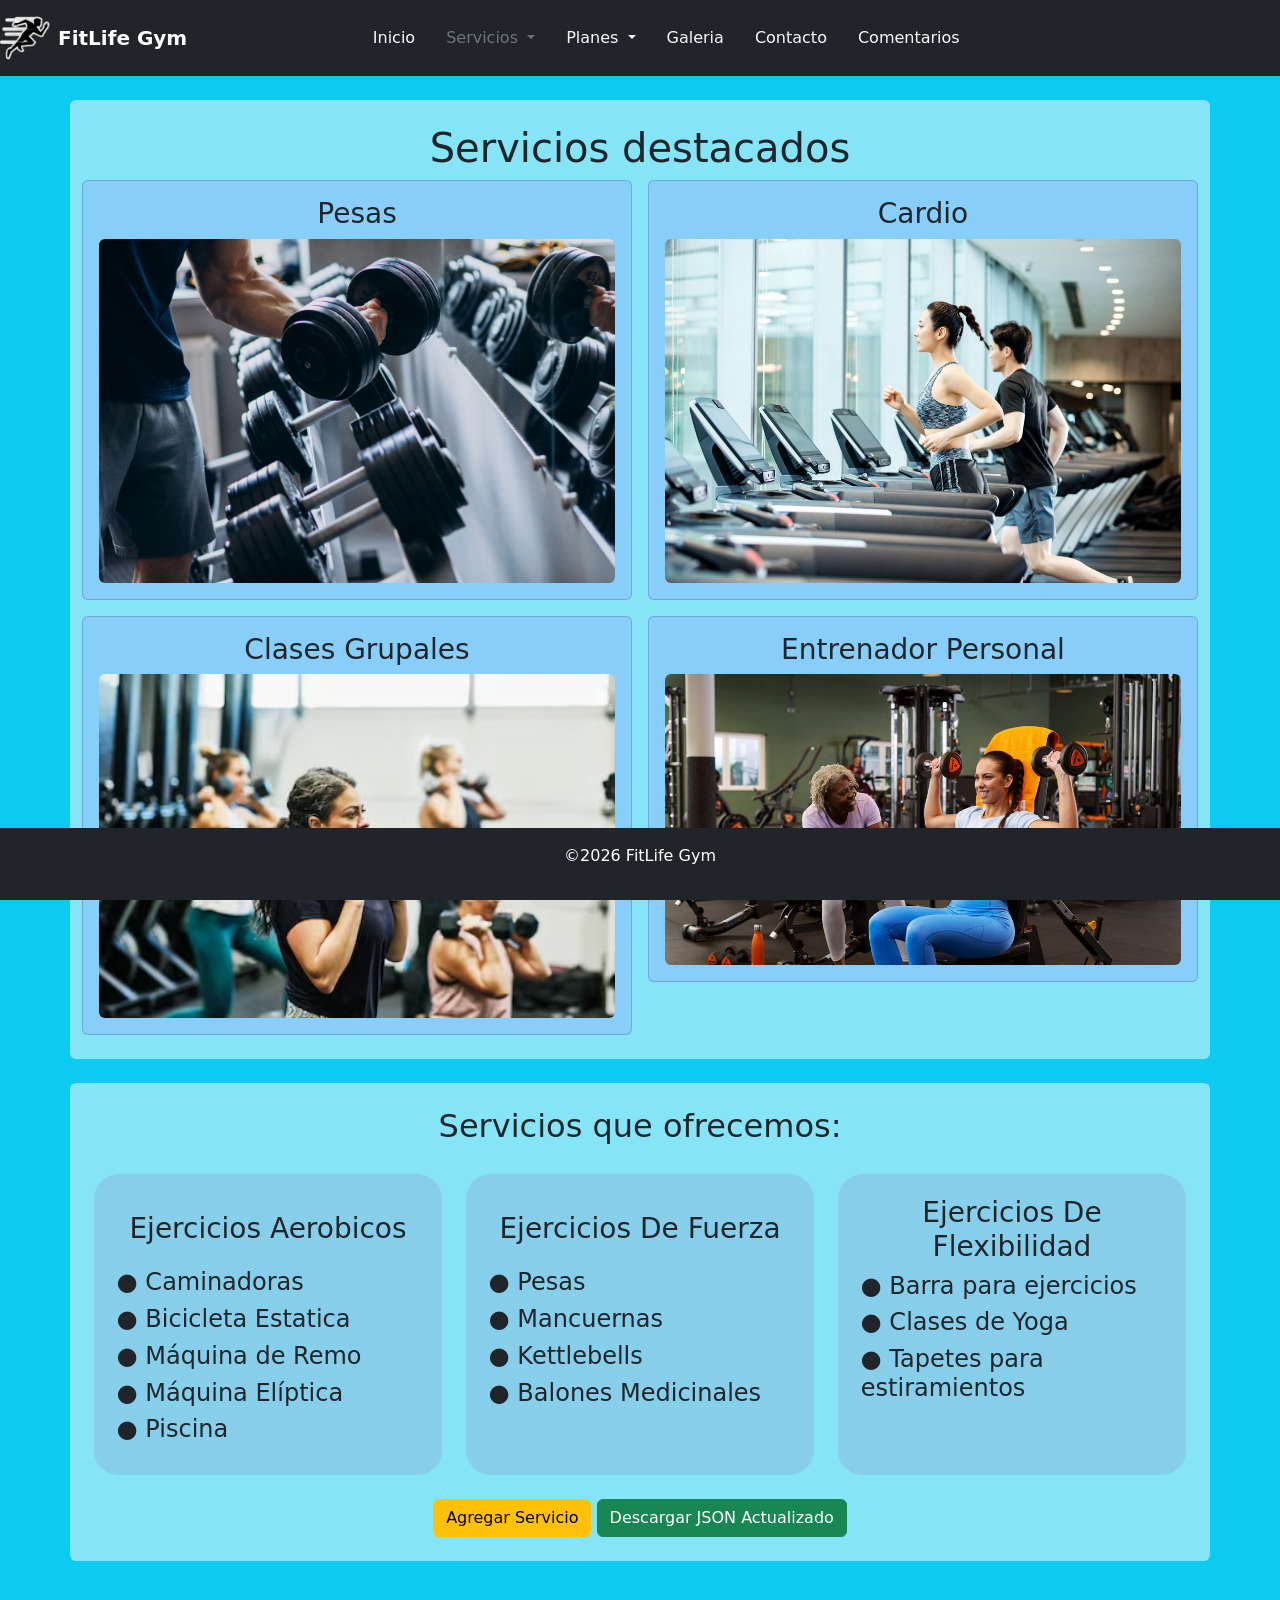
<file: servicios.html>
<!DOCTYPE html>
<html lang="es">
<head>
    <meta charset="UTF-8">
    <meta name="viewport" content="width=device-width, initial-scale=1.0">
    <link rel="stylesheet" href="https://cdn.jsdelivr.net/npm/bootstrap@5.3.0/dist/css/bootstrap.min.css">
    <link rel="stylesheet" href="estilos.css">
    <title>Servicios</title>
</head>
<body class="bg-info">
    <!--<header class="bg-primary p-3 align-middle">
        <section class="container-fluid d-flex flex-column flex-md-row align-items-center text-white">
            <div class="d-flex flex-row align-items-center">
                <img src="Imagenes/Logo1.webp" alt="" width="100px" height="100px">
                <h1 class="ms-4 fw-bold">FitLife Gym</h1>
            </div>
        </section>
    </header>

    <nav class="navbar bg-dark d-flex justify-content-end align-items-center col-12"> 
            <a class="fs-5 btn btn-outline-light btn-lm me-3" href="index.html">Inicio</a>
            <a class="fs-5 btn btn-secondary btn-lm disabled me-3" href="servicios.html">Servicios</a>
            <a class="fs-5 btn btn-outline-light btn-lm me-3" href="planes.html">Planes</a>
            <a class="fs-5 btn btn-outline-light btn-lm me-3" href="galeria.html">Galeria</a>
            <a class="fs-5 btn btn-outline-light btn-lm me-3" href="contacto.html">Contacto</a>
    </nav>-->
    <nav class="navbar navbar-expand-lg bg-dark">
  <div class="container-fluid">
    <a class="navbar-brand d-flex align-items-center text-white" href="index.html">
      <img src="Imagenes/Logo1.webp" alt="" width="50" height="50" class="me-2">
      <span class="fw-bold">FitLife Gym</span>
    </a>
    <button class="navbar-toggler" type="button" data-bs-toggle="offcanvas" data-bs-target="#offcanvasNavbar" aria-controls="offcanvasNavbar" aria-expanded="false" aria-label="Toggle navigation">
      <span class="navbar-toggler-icon"></span>
    </button>
    <div class="offcanvas offcanvas-end bg-dark text-light" tabindex="-1" id="offcanvasNavbar" aria-labelledby="offcanvasNavbarLabel">
      <div class="offcanvas-header bg-dark">
        <h5 class="offcanvas-title text-light" id="offcanvasNavbarLabel">Menu</h5>
        <button type="button" class="btn-close btn-close-white" data-bs-dismiss="offcanvas" aria-label="Close"></button>
      </div>
      <div class="offcanvas-body bg-dark">
        <ul class="navbar-nav mb-2 mb-lg-0 justify-content-center">
        <li class="nav-item">
          <a class="nav-link active  text-light" href="index.html" aria-current="page">Inicio</a>
        </li>
        <li class="nav-item dropdown">
          <a class="nav-link dropdown-toggle text-secondary disabled" href="#" role="button" data-bs-toggle="dropdown" aria-expanded="false">
            Servicios
          </a>
          <ul class="dropdown-menu">
            <li><a id="Menu1" class="dropdown-item" href="servicios.html">Pesas</a></li>
            <li><a class="dropdown-item" href="servicios.html">Cardio</a></li>
            <li><a class="dropdown-item" href="servicios.html">Clases Grupales</a></li>
            <li><hr class="dropdown-divider"></li>
            <li><a class="dropdown-item" href="servicios.html">Entrenador Personal</a></li>
          </ul>
        </li>

        <li class="nav-item dropdown">
          <a class="nav-link dropdown-toggle text-light" href="#" role="button" data-bs-toggle="dropdown" aria-expanded="false">
            Planes
          </a>
          <ul id="MenuPlanes" class="dropdown-menu">
            <li><a id="Menu1" class="dropdown-item" href="planes.html">Basico</a></li>
            <li><a id="Menu2" class="dropdown-item" href="planes.html">Premium</a></li>
            <li><a id="Menu3" class="dropdown-item text-light" href="planes.html">VIP</a></li>
          </ul>
        </li>
        <li class="nav-item">
          <a class="nav-link text-light" href="galeria.html">Galeria</a>
        </li>

        <li class="nav-item">
          <a class="nav-link text-light" href="contacto.html">Contacto</a>
        </li>

        <li class="nav-item">
          <a class="nav-link text-light" href="comentarios.html" role="button">Comentarios</a>
        </li>
        <!--<li class="nav-item">
          <a class="nav-link disabled" aria-disabled="true">Este boton no funciona :C</a>
        </li>-->
      </ul>
      </div>
    </div>
    </div>
  </div>
</nav>

    <!--Servicios destacados-->
    <section class="container mt-4 py-4 bg-white bg-opacity-50 rounded text-center">
        <h1>Servicios destacados</h1>
        <div class="row g-3">
            <div class="col-12 col-sm-6 col-lg-6">
                <div class="card p-3" id="Carta1">
                    <h3>Pesas</h3>
                    <img src="Imagenes/Pesas.webp" class="img-fluid rounded" alt="Cardio">
                    <div id="popoverA" popover>
                    <h4>Un entrenamiento con pesas eficaz<br>depende de una técnica correcta.</h4>
                    <p>Las mancuernas nos permiten incrementar <br>
                       de peso en las cargas de forma progresiva. <br>
                       Normalmente las máquinas pasan de un peso a <br>
                       otro dando grandes saltos en los que a carga <br>
                       se refiere. En cambio, las mancuernas permiten <br>
                        equilibrar la progresión y seguir una estabilidad <br>
                         de avance. Esa estabilidad es necesaria en algunas <br>
                          partes del cuerpo como biceps, triceps y hombro.</p>
                    </div>
                </div>
            </div>
            <div class="col-12 col-sm-6 col-lg-6">
                <div class="card p-3" id="Carta2">
                    <h3>Cardio</h3>
                    <img src="Imagenes/Cardio.jpg" class="img-fluid rounded" alt="Cardio">
                    <div id="popoverB" popover>
                      <h4>¿Que es el entrenamiento por cardio?</h4>
                      <p>El entrenamiento de cardio, también conocido <br>
                         como ejercicio cardiovascular, incluye actividades <br>
                          populares como caminar, andar en bicicleta, correr, <br>
                          nadar e incluso bailar. Cualquier actividad física que <br>
                           aumente la frecuencia cardíaca y la respiración es una <br>
                           forma de ejercicio aeróbico o cardiovascular.</p>
                    </div>
                </div>
            </div>
            <div class="col-12 col-sm-6 col-lg-6">
                <div class="card p-3" id="Carta3">
                    <h3>Clases Grupales</h3>
                    <img src="Imagenes/ClaseGrupal.avif" class="img-fluid rounded" alt="Clases">
                    <div id="popoverC" popover>
                      <h4>¿Qué son las clases grupales?</h4>
                      <p>El término fitness grupal abarca cualquier <br>
                         forma de ejercicio que se realice en grupo, <br>
                         dirigida por un entrenador personal o instructor. <br>
                         Gracias a la creciente popularidad de esta modalidad, <br>
                         ahora puedes encontrar clases de fitness grupal de casi <br>
                         cualquier tipo, tanto aeróbicas como de fuerza.</p>
                    </div>
                </div>
            </div>
            <div class="col-12 col-sm-6 col-lg-6">
                <div class="card p-3" id="Carta4">
                    <h3>Entrenador Personal</h3>
                    <img src="Imagenes/Ent-Personañ.jpg" class="img-fluid rounded" alt="Entrenador">
                    <div id="popoverD" popover>
                      <h4>¡Tanto para principiantes como para profesionales!</h4>
                      <p>Muchas veces tendemos a imitar lo que otros están <br>
                         haciendo, pero en realidad lo más recomendable es <br>
                         contar con instructores de gym para que nos indiquen <br>
                         cuál es el entrenamiento más eficaz según nuestras necesidades.</p>
                    </div>
                </div>
            </div>
        </div>
    </section>
    <!-- El elemento que actuará como popover -->

    <section class="mb-3"></section>
    <section class="container mt-4 py-4 bg-white bg-opacity-50 rounded text-center">
      <h2 style="margin-bottom: 2.5%;">Servicios que ofrecemos:</h2>
    <div class="row">
      <div style="width: 0;"></div>
      <div class="col" id="contenedorServ">
        <h3 style="padding-top: 5%; padding-bottom: 5%;">Ejercicios Aerobicos</h3>
        <div id="Aerobico" class="text-start"></div>
      </div>
      <div style="width: 2%;""></div>
      <div class="col" id="contenedorServ"> 
        <h3 style="padding-top: 5%; padding-bottom: 5%;">Ejercicios De Fuerza</h3>
        <div id="Fuerza" class="text-start"></div>
      </div>
      <div style="width: 2%;""></div>
      <div class="col" id="contenedorServ">
        <h3>Ejercicios De Flexibilidad</h3>
        <div id="Flexibilidad" class="text-start"></div>
      </div>
      <div style="width: 0;"></div>
    </div>
    <button class="btn btn-warning mt-4" type="button" data-bs-toggle="offcanvas" data-bs-target="#offcanvasExample" aria-controls="offcanvasExample">Agregar Servicio</button>
    <button class="btn btn-success mt-4" onclick="descargarJSON()"> Descargar JSON Actualizado </button>
    </section>
    <section style="margin-bottom: 100px;"></section>

    <div class="offcanvas offcanvas-start" tabindex="-1" id="offcanvasExample" aria-labelledby="offcanvasExampleLabel" style="background-color: goldenrod;">
  <div class="offcanvas-header">
    <h5 class="offcanvas-title" id="offcanvasExampleLabel">Solo Empleados</h5>
    <button type="button" class="btn-close" data-bs-dismiss="offcanvas" aria-label="Close"></button>
  </div>
  <div class="offcanvas-body">
    <div>
      <h3>Agregar Servicio</h3>
        <input type="text" id="tipoN" class="form-control mb-2" placeholder="Tipo">
        <h6>(Aerobico, Fuerza ó Flexibilidad)</h6>
        <input type="text" id="servN" class="form-control mb-2" placeholder="Servicio">
        <button class="btn btn-primary" onclick="agregarServicio()"> Agregar </button>
    </div>
  </div>
</div>


    <section style="margin-bottom: 100px;"></section>
    <footer class="bg-dark text-white text-center p-3 mt-4 fixed-bottom">
        <p>©2026 FitLife Gym</p>
    </footer>
    <script src="https://cdn.jsdelivr.net/npm/bootstrap@5.3.8/dist/js/bootstrap.bundle.min.js" integrity="sha384-FKyoEForCGlyvwx9Hj09JcYn3nv7wiPVlz7YYwJrWVcXK/BmnVDxM+D2scQbITxI" crossorigin="anonymous"></script>
    <script>
      

    //Evento mouseover y mouseout
    let cartaA = document.getElementById("Carta1"); 
    let cartaB = document.getElementById("Carta2"); 
    let cartaC = document.getElementById("Carta3"); 
    let cartaD = document.getElementById("Carta4"); 
    cartaA.addEventListener("mouseover", function() { 
    cartaA.style.backgroundColor = "lightpink";
    cartaA.style.scale = 1.03 }); 
    cartaA.addEventListener("mouseout", function() { 
    cartaA.style.backgroundColor = "";
    cartaA.style.scale = 1 });

    cartaB.addEventListener("mouseover", function() { 
    cartaB.style.backgroundColor = "lightpink";
    cartaB.style.scale = 1.03 }); 
    cartaB.addEventListener("mouseout", function() { 
    cartaB.style.backgroundColor = "";
    cartaB.style.scale = 1 });

    cartaC.addEventListener("mouseover", function() { 
    cartaC.style.backgroundColor = "lightpink";
    cartaC.style.scale = 1.03 }); 
    cartaC.addEventListener("mouseout", function() { 
    cartaC.style.backgroundColor = "";
    cartaC.style.scale = 1 });

    cartaD.addEventListener("mouseover", function() { 
    cartaD.style.backgroundColor = "lightpink";
    cartaD.style.scale = 1.03 }); 
    cartaD.addEventListener("mouseout", function() { 
    cartaD.style.backgroundColor = "";
    cartaD.style.scale = 1 });

    //Evento click
    /*let botonSaludar = document.getElementById("publicar");*/
    let popoverA = document.getElementById('popoverA');
    let popoverB = document.getElementById('popoverB');
    let popoverC = document.getElementById('popoverC');
    let popoverD = document.getElementById('popoverD');

    cartaA.addEventListener("click", function() { 
    popoverA.showPopover(); 
    });

    cartaB.addEventListener("click", function() { 
    popoverB.showPopover(); 
    });

    cartaC.addEventListener("click", function() { 
    popoverC.showPopover(); 
    });

    cartaD.addEventListener("click", function() { 
    popoverD.showPopover(); 
    });

//Script JSON
let servicios2 = [];
        fetch("servicios2.json")
        .then(respuesta => respuesta.json())
        .then(datos => { 
            servicios2 = datos;
            mostrarServicios();
    });
    /*Es necesario ejecutarlo en un servidor web, debido a que windows esta bloqueando el archivo JSON de manera local, lo que provoca un error en el fetch*/

    function mostrarServicios(){ 
        let Aerobico = document.getElementById("Aerobico");
        let Fuerza = document.getElementById("Fuerza");
        let Flexibilidad = document.getElementById("Flexibilidad");
        Aerobico.innerHTML = "";
        Fuerza.innerHTML = "";
        Flexibilidad.innerHTML = "";
        servicios2.forEach(h => {
          const tipoRaw = (h.Tipo).toString();
          if (tipoRaw === 'Aerobico'){
            Aerobico.innerHTML += `
                        <h4>
                            ● ${h.Servicio}
                        </h4>`;
          } else if (tipoRaw === 'Fuerza'){
            Fuerza.innerHTML += `
              <h4>
                ● ${h.Servicio}
               </h4>`;
          } else if(tipoRaw === 'Flexibilidad'){
            Flexibilidad.innerHTML += `
            <h4>
               ● ${h.Servicio}
              </h4>`;
          }
        });
     }

     function agregarServicio() {
    let nuevoServicio = {
        Tipo: document.getElementById("tipoN").value.trim(),
        Servicio: document.getElementById("servN").value.trim()
    };

    if (!nuevoServicio.Tipo || !nuevoServicio.Servicio) {
        return;
    }

    servicios2.push(nuevoServicio);
    mostrarServicios();
    document.getElementById("tipoN").value = "";
    document.getElementById("servN").value = "";
}

    function descargarJSON(){ let datosJSON = JSON.stringify( servicios2, null, 2 );
        let blob = new Blob( [datosJSON], {type:"application/json"} );
        let enlace = document.createElement("a");
        enlace.href = URL.createObjectURL(blob);
        enlace.download = "servicios_actualizado.json";
        enlace.click(); }

    </script>
  </body>
</html>
</file>
<file: estilos.css>
.navbar-nav {
  display: flex;
  flex-direction: column;
  align-items: center;
  width: 75%;
  gap: 15px;
}

.navbar-nav .nav-item {
  margin: 0;
  align-self: center;
}

.navbar-toggler {
  transform: translateX(-25%);
  background-color: white;
}

.offcanvas {
  width: 200px;
}

.offcanvas-body{
align-items: center;
align-self: center;
padding-left: 10%;
padding-right: 10%;
}

body {
  margin: 0;
  padding: 0;
}

.navbar .container-fluid {
  padding-left: 0;
  padding-right: 0;
}

.carousel-inner{
    align-self: center;
    align-items: center;
    padding-left: 33%;
}

#Galeria{
  padding-left: 0;
}

.carousel-item{
    align-self: center;
    align-items: center;
}

.card{
  background-color: lightskyblue;
}/*

.card:hover{
     transform: scale(1.02);
     background-color: lightpink;
}*/

#comment{
  background-color: wheat;
}

.dropdown-menu{
  background-color: lightblue;
}

.dropdown-item{
  background-color: lightblue;
}

.dropdown-item:hover{
  background-color: skyblue;
}

#MenuPlanes{
  background-color: gold;
}

#Menu1{
  background-color: white;
}
#Menu1:hover{
  background-color: grey;
}

#Menu2{
  background-color: rgb(255, 187, 0);
}
#Menu2:hover{
  background-color: rgb(124, 90, 3);
}

#Menu3{
  background-color: rgb(27, 27, 27);
}
#Menu3:hover{
  background-color: rgb(0, 0, 0);
}

#Basico{
  background-color: white;
}

#Alerta1{
  opacity: 0;
}

#Alerta2{
  opacity: 0;
}

.modal-content{
  background-color: skyblue;
}

.modal-content2{
  background-color: lightgreen;
}

.item{
            border: solid;
            margin-bottom: 10px;
            padding-left: 5px;
            background-color: lightgreen;
        }
      
#popoverA{
  background-color: lightgoldenrodyellow;
  border-radius: 25px;
  padding: 1%;
}

#popoverB{
  background-color: lightgoldenrodyellow;
  border-radius: 25px;
  padding: 1%;
}

#popoverC{
  background-color: lightgoldenrodyellow;
  border-radius: 25px;
  padding: 1%;
}

#popoverD{
  background-color: lightgoldenrodyellow;
  border-radius: 25px;
  padding: 1%;
}

#contenedorServ{
  padding: 2%;
  border-radius: 25px;
  background-color: skyblue;
}
</file>
